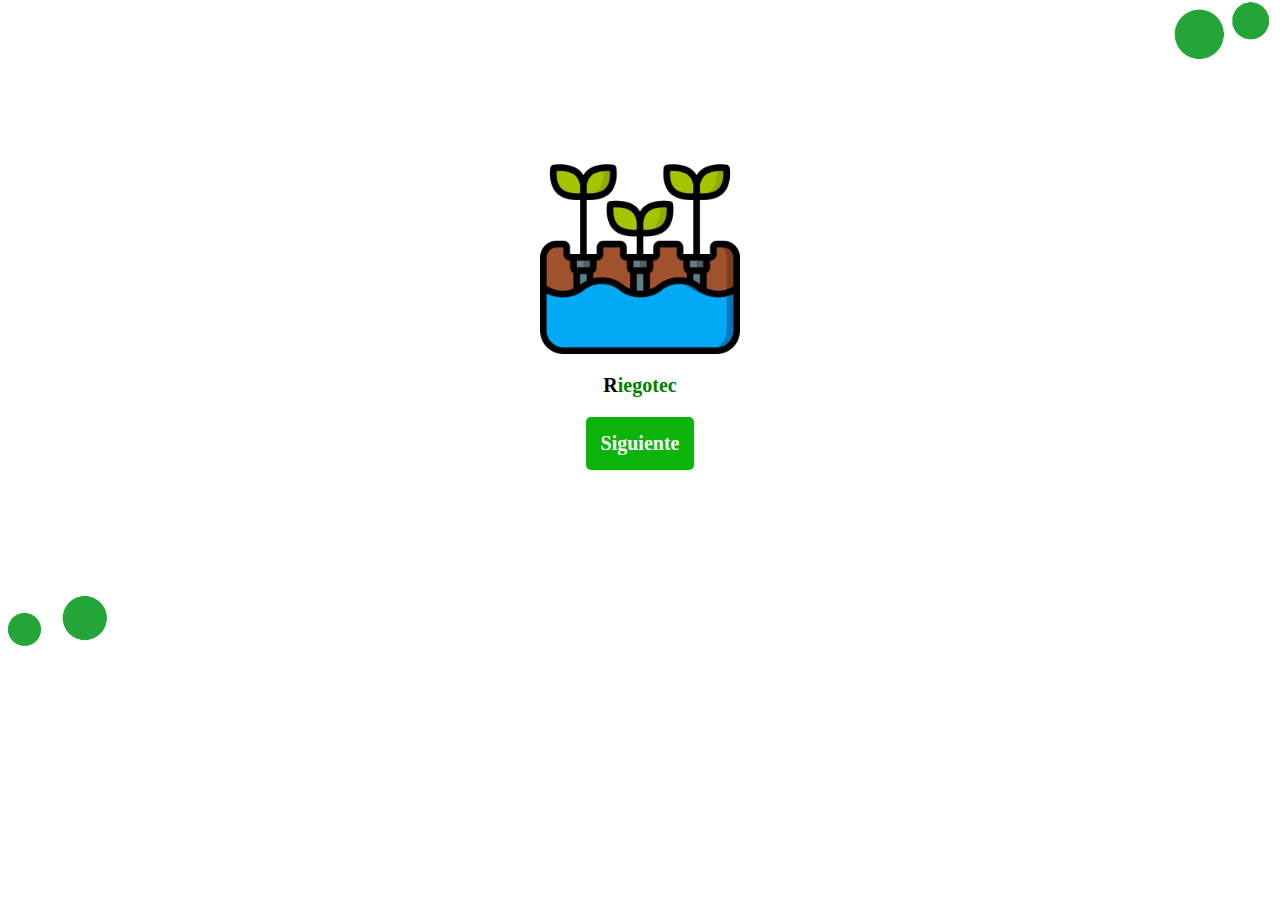
<file: index.html>
<!DOCTYPE html>
<html lang="en">
<head>
    <meta charset="UTF-8">
    <meta name="viewport" content="width=device-width, initial-scale=1.0">
    <title>Dispositivo iot</title>
    <link rel="stylesheet" href="./css/principal.css">
</head>
<body>
    <div class="contenedor-principal">
        <div class="contenedor-top">
            <div class="circulo-top">
                <img src="./img/circle-scatter-haikei.png" alt="">
            </div>
        </div>

        <div class="contenedor-logo">
            <img src="./img/logo.png" alt="">
            <p><span style="color: black;">R</span>iegotec</p>
            <a href="./pages/bienvenido.html">Siguiente</a>
        </div>

        <div class="contenedor-bottom">
            <div class="circulo-bottom">
                <img src="./img/circle-bottom.png" alt="">
            </div>
        </div>

    </div>
</body>
</html>
</file>
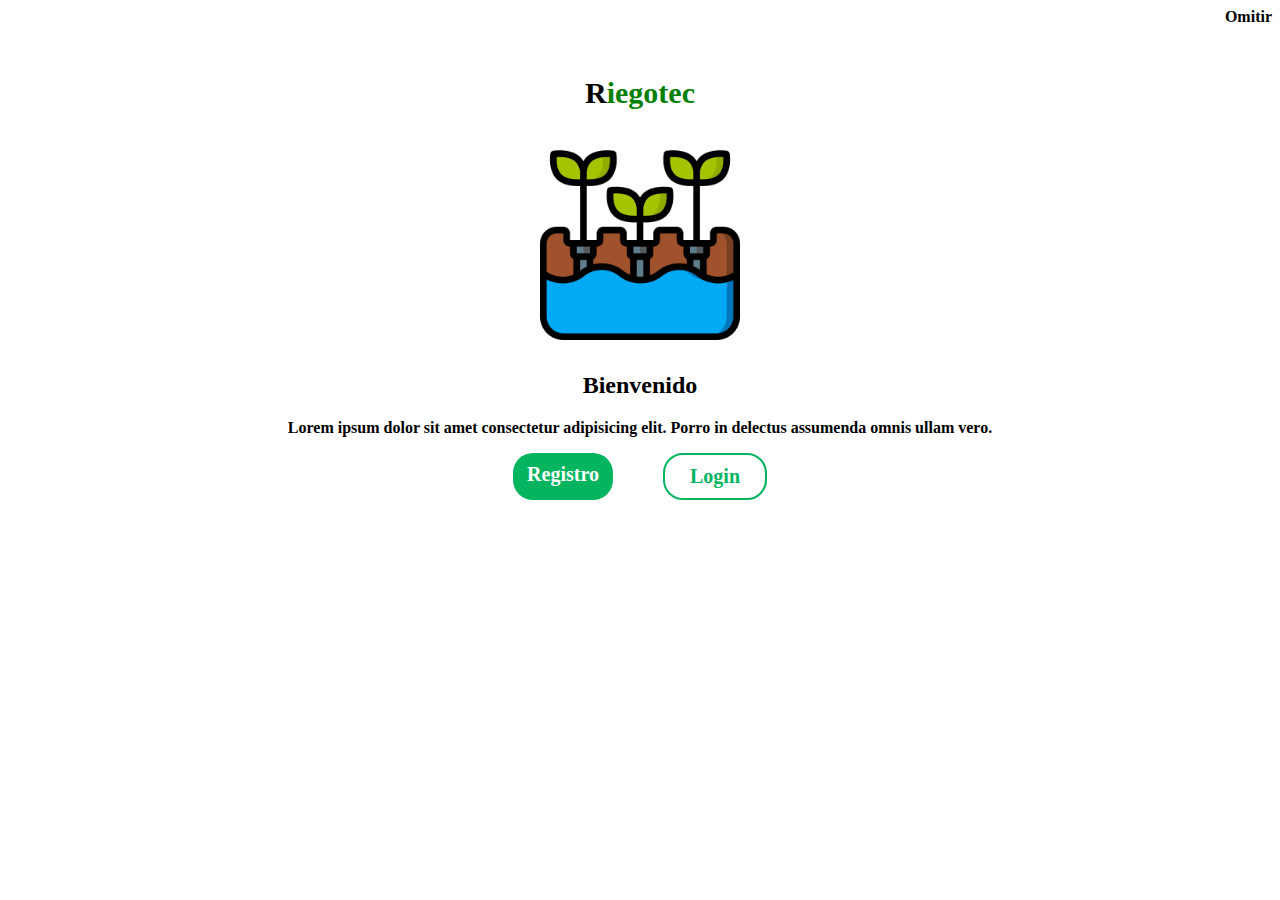
<file: pages/bienvenido.html>
<!DOCTYPE html>
<html lang="en">
<head>
    <meta charset="UTF-8">
    <meta name="viewport" content="width=device-width, initial-scale=1.0">
    <title>Bienvenido</title>
    <link rel="stylesheet" href="../css/bienvenido.css">
</head>
<body>
    <div class="contenedor-principal">
        <div class="contenedor-omitir">
            <a href="./productos.html">Omitir</a>
        </div>
        <div class="contenedor-logo">
            <p><span style="color: black;">R</span>iegotec</p>
            <img src="../img/logo.png" alt="">
        </div>

        <div class="contenedor-info">
            <h2 class="titulo">Bienvenido</h2>
            <p>Lorem ipsum dolor sit amet consectetur adipisicing elit. Porro in delectus assumenda omnis ullam vero. </p>

            <div class="contenedor-botones">
                <a href="./registro.html" class="btnRegistro">Registro</a>
                <a href="./login.html" class="btnLogin">Login</a>
            </div>

        </div>  
    </div>
</body>
</html>
</file>
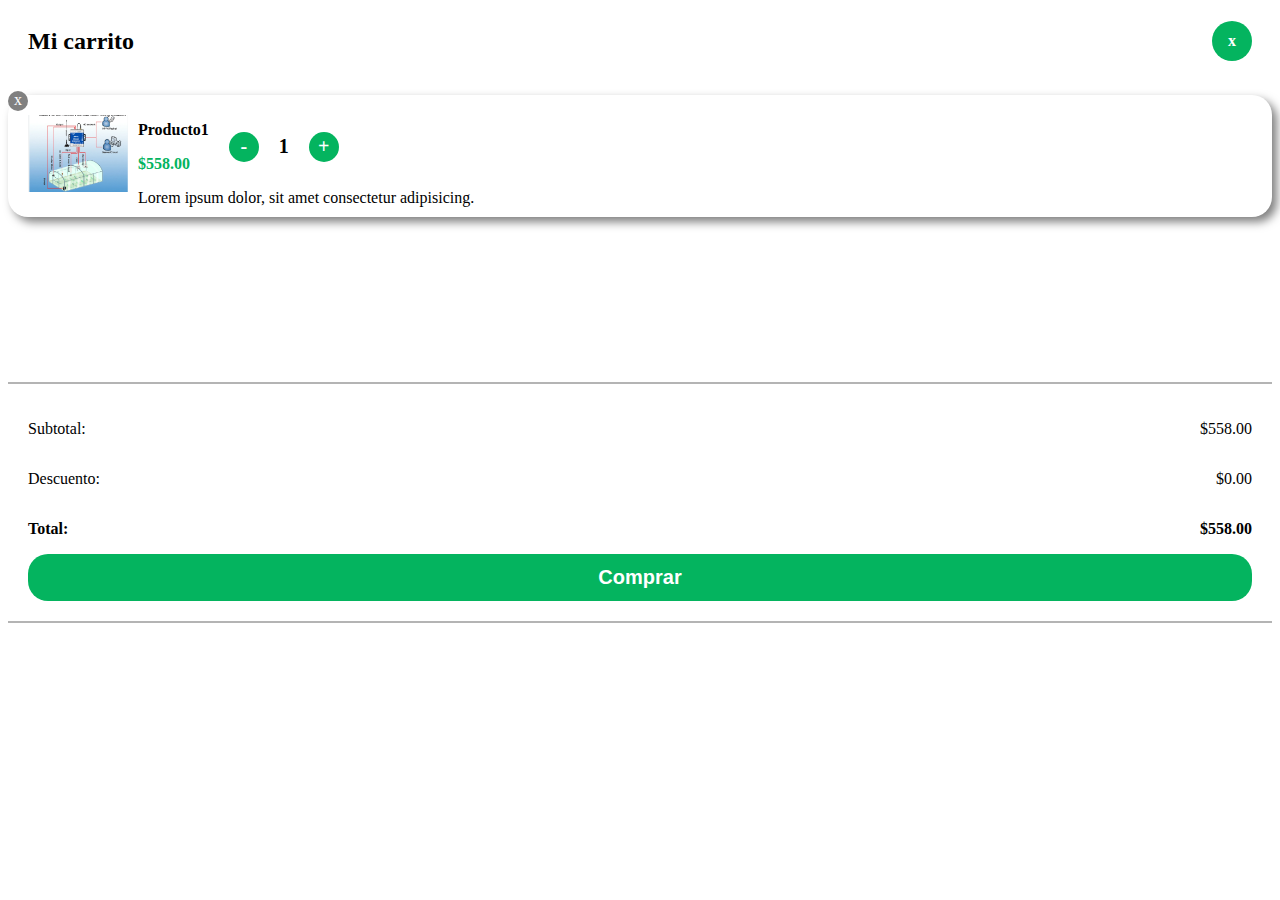
<file: pages/carrito.html>
<!DOCTYPE html>
<html lang="en">

<head>
    <meta charset="UTF-8">
    <meta name="viewport" content="width=device-width, initial-scale=1.0">
    <title>Carrito</title>
    <link rel="stylesheet" href="../css/carrito.css">
</head>

<body>
    <div class="contenedor-principal">
        <div class="contenedor-top">
            <h2>Mi carrito</h2>
            <div class="cerrar">
                <a href="./productos.html">x</a>
            </div>
        </div>

        <div class="contenedor-producto">
            <p class="cancelar">x</p>
            <div class="contenedor-img">
                <img src="../img/producto1.png" alt="">
            </div>
            <div class="">
                <div class="div-nombre">
                    <div class="">
                        <p>Producto1</p>
                        <p class="precio">$558.00</p>
                    </div>
                    <div class="botones">
                        <div class="boton">
                            <p>-</p>
                        </div>
                        <p class="cantidad">1</p>
                        <div class="boton">
                            <p>+</p>
                        </div>
                    </div>
                </div>
                <div class="div-des">
                    <p>Lorem ipsum dolor, sit amet consectetur adipisicing.</p>
                </div>
            </div>
        </div>

        <div class="contenedor-total">
            <div class="contenedor-inf">
                <p>Subtotal:</p>
                <p>$558.00</p>
            </div>
            <div class="contenedor-inf">
                <p>Descuento:</p>
                <p>$0.00</p>
            </div>
            <div class="contenedor-inf">
                <p class="total">Total:</p>
                <p class="total">$558.00</p>
            </div> 
            <button>Comprar</button>
        </div>
    </div>
</body>

</html>
</file>
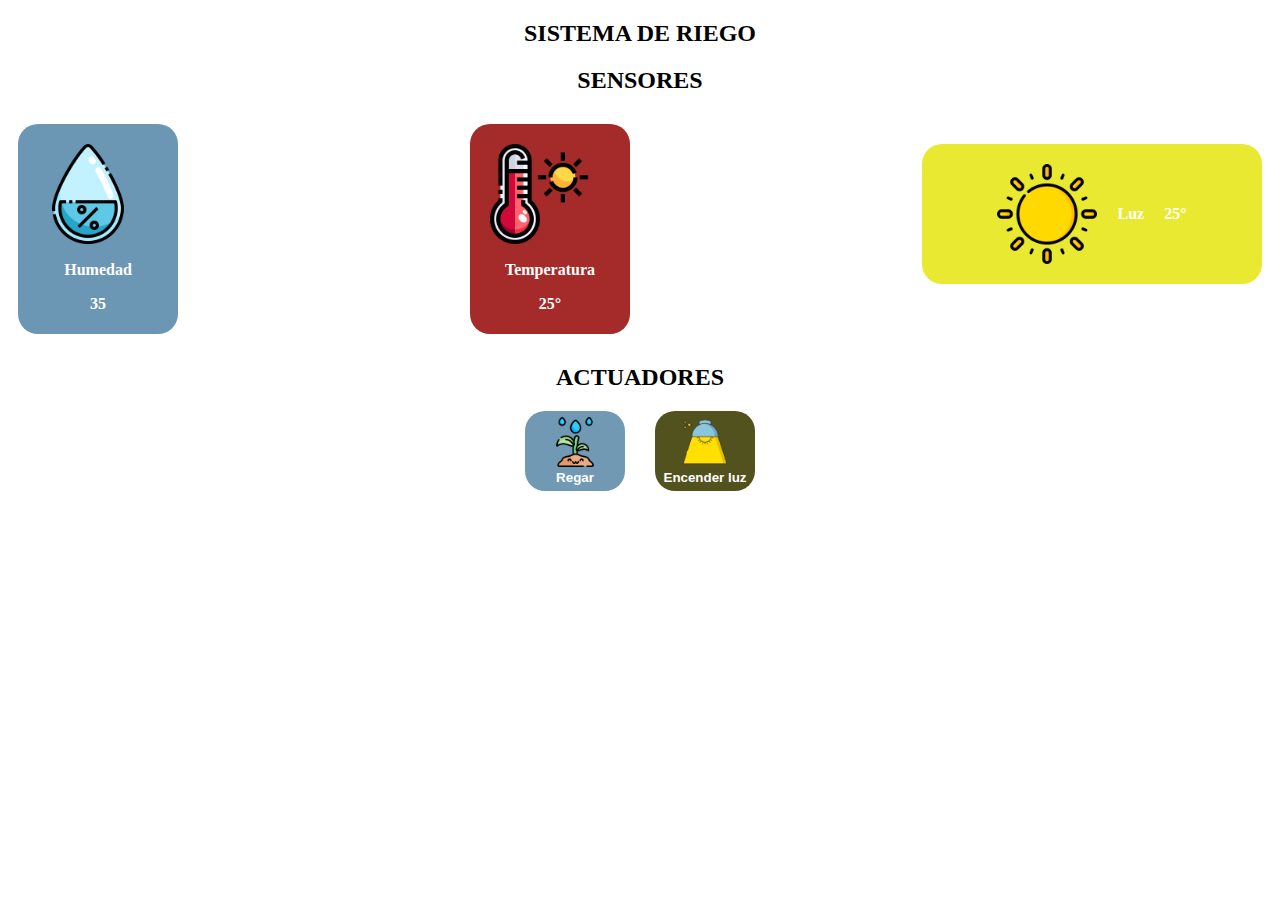
<file: pages/dispositivo-iot.html>
<!DOCTYPE html>
<html lang="en">
<head>
    <meta charset="UTF-8">
    <meta name="viewport" content="width=device-width, initial-scale=1.0">
    <title>Dispositivo iot</title>
    <link rel="stylesheet" href="../css/dispositivo-iot.css">
</head>
<body>
    <div class="">
        <h2 class="titulo">Sistema de riego</h2>
        <h2 class="titulo">Sensores</h2>
        <div class="contenedor-sensores">
            <div class="sensor-humedad">
                <img src="../img/humedad.png" alt="" class="sensor">
                <h2>Humedad</h2>
                <p>35</p>
            </div>
            <div class="sensor-tem">
                <img src="../img/temperatura-alta.png" alt="" class="sensor">
                <h2>Temperatura</h2>
                <p>25°</p>
            </div>
            <div class="sensor-luz">
                <img src="../img/dom.png" alt="" class="sensor">
                <h2>Luz</h2>
                <p>25°</p>
            </div>
        </div>
        <h2 class="titulo">Actuadores</h2>
        <div class="contenedor-actuadores">
            <button class="btn-regar">
                <img src="../img/planta.png" alt="" class="img-regar">
                Regar
            </button>
            <button class="btn-encender">
                <img src="../img/luz-blanca-calida.png" alt="" class="img-encender">
                Encender luz
            </button>
        </div>

    </div>
</body>
</html>
</file>
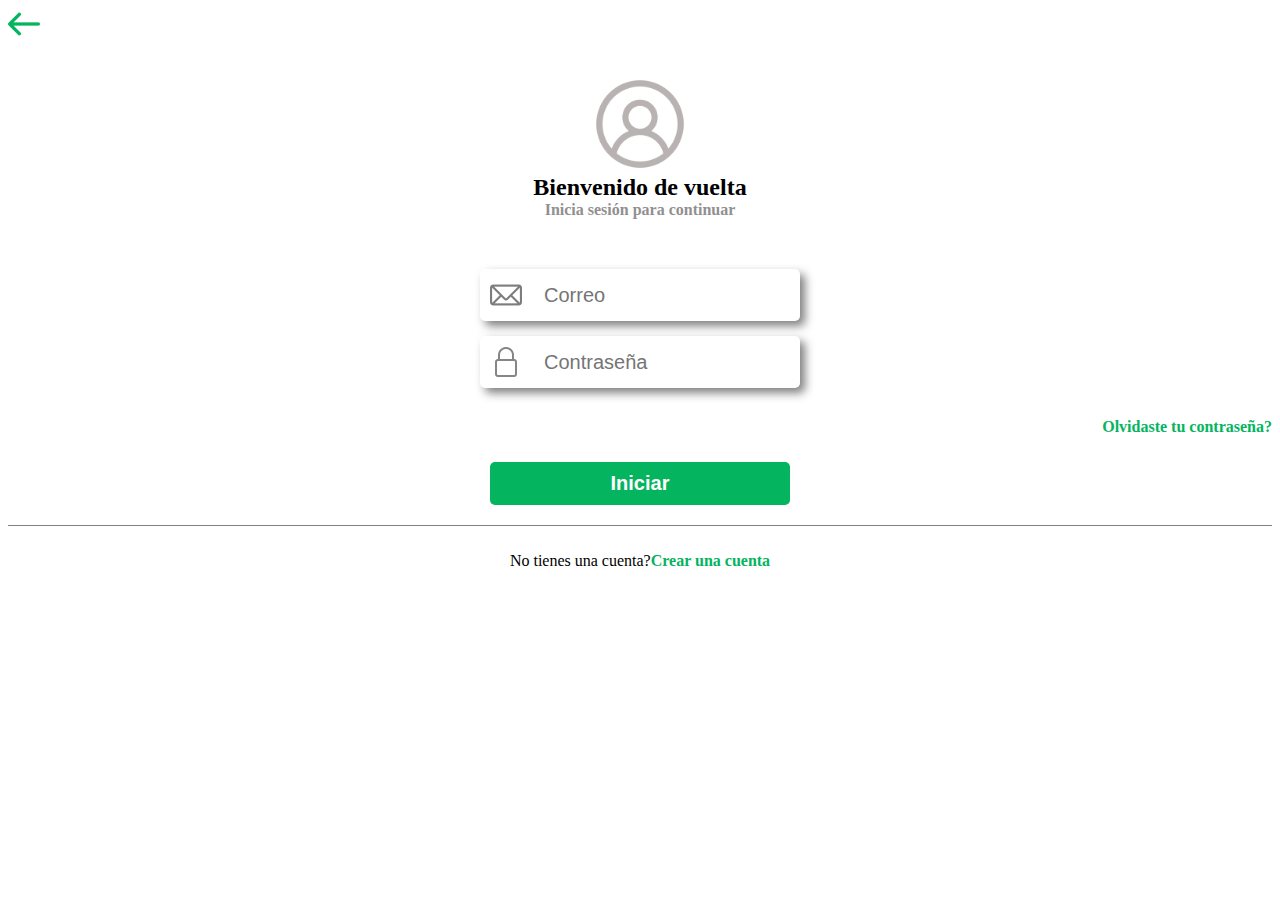
<file: pages/login.html>
<!DOCTYPE html>
<html lang="en">

<head>
    <meta charset="UTF-8">
    <meta name="viewport" content="width=device-width, initial-scale=1.0">
    <title>Login</title>
    <link rel="stylesheet" href="../css/login.css">
</head>

<body>
    <div>
        <div class="">
            <a href="./bienvenido.html">
                <img src="../img/descarga-arrow.png" alt="">
            </a>
        </div>
        <div class="contenedor-top">
            <img src="../img/avatar.png" alt="">
            <p class="titulo">Bienvenido de vuelta</p>
            <p class="subtitulo">Inicia sesión para continuar</p>
        </div>

        <div class="form">
            <div class="contenedor-int">
                <img src="../img/correo-electronico-vacio (1).png" alt="">
                <input type="text" placeholder="Correo">
            </div>
            <div class="contenedor-int">
                <img src="../img/candado.png" alt="">
                <input type="password" placeholder="Contraseña">
            </div>
        </div>
        <p class="contrasenna">Olvidaste tu contraseña?</p>
        <div class="boton">
            <button>Iniciar</button>
        </div>
        <div class="contenedor-bottom">
            <p>No tienes una cuenta? </p> 
            <a href="./registro.html">Crear una cuenta</a>
        </div>

    </div>
</body>

</html>
</file>
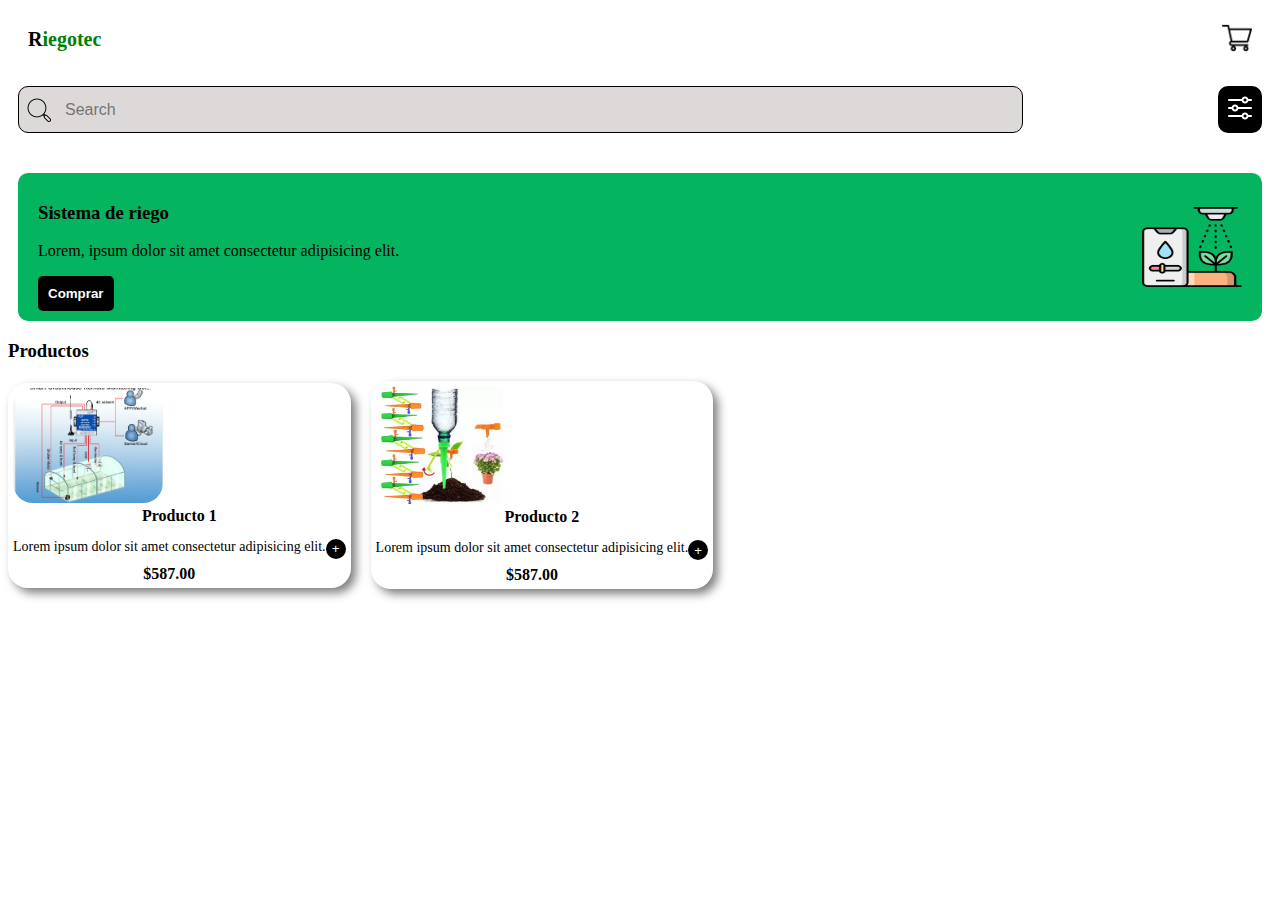
<file: pages/productos.html>
<!DOCTYPE html>
<html lang="en">

<head>
    <meta charset="UTF-8">
    <meta name="viewport" content="width=device-width, initial-scale=1.0">
    <title>Productos</title>
    <link rel="stylesheet" href="../css/productos.css">
</head>

<body>
    <div class="contenedor-principal">

        <div class="contenedor-top">
            <p class="logo"><span style="color: black;">R</span>iegotec</p>
            <a href="./carrito.html">
                <img src="../img/carrito-de-compras.png" alt="">
            </a>
        </div>

        <div class="contenedor-buscar">
            <div class="contenedor-int">
                <img src="../img/buscar.png" alt="">
                <input type="text" placeholder="Search">
            </div>
            <button class="btn-conf">
                <img src="../img/configuraciones.png" alt="">
            </button>
        </div>

        <div class="contenedor-producoP">
            <div class="producto-inf">
                <h3>Sistema de riego</h3>
                <p>Lorem, ipsum dolor sit amet consectetur adipisicing elit.</p>
                <button>Comprar</button>
            </div>
            <img src="../img/producto.png" alt="">
        </div>
        <h3>Productos</h3>
        <div class="contenedor-producos">
            <div class="contenedor-produco">
                <img src="../img/producto1.png" alt="">
                <div class="text-producto">
                    <p class="nombreP">Producto 1</p>
                    <div class="contenedor-inf">
                        <div class="contenedor-text">
                            <p>Lorem ipsum dolor sit amet consectetur adipisicing elit.</p>
                            <p class="text-precio">$587.00</p>
                        </div>
                        <button>+</button>
                    </div>
                </div>
            </div>

            <div class="contenedor-produco">
                <img src="../img/producto2.png" alt="">
                <div class="text-producto">
                    <p class="nombreP">Producto 2</p>
                    <div class="contenedor-inf">
                        <div class="contenedor-text">
                            <p>Lorem ipsum dolor sit amet consectetur adipisicing elit.</p>
                            <p class="text-precio">$587.00</p>
                        </div>
                        <button>+</button>
                    </div>
                </div>
            </div>


        </div>
    </div>
</body>

</html>
</file>
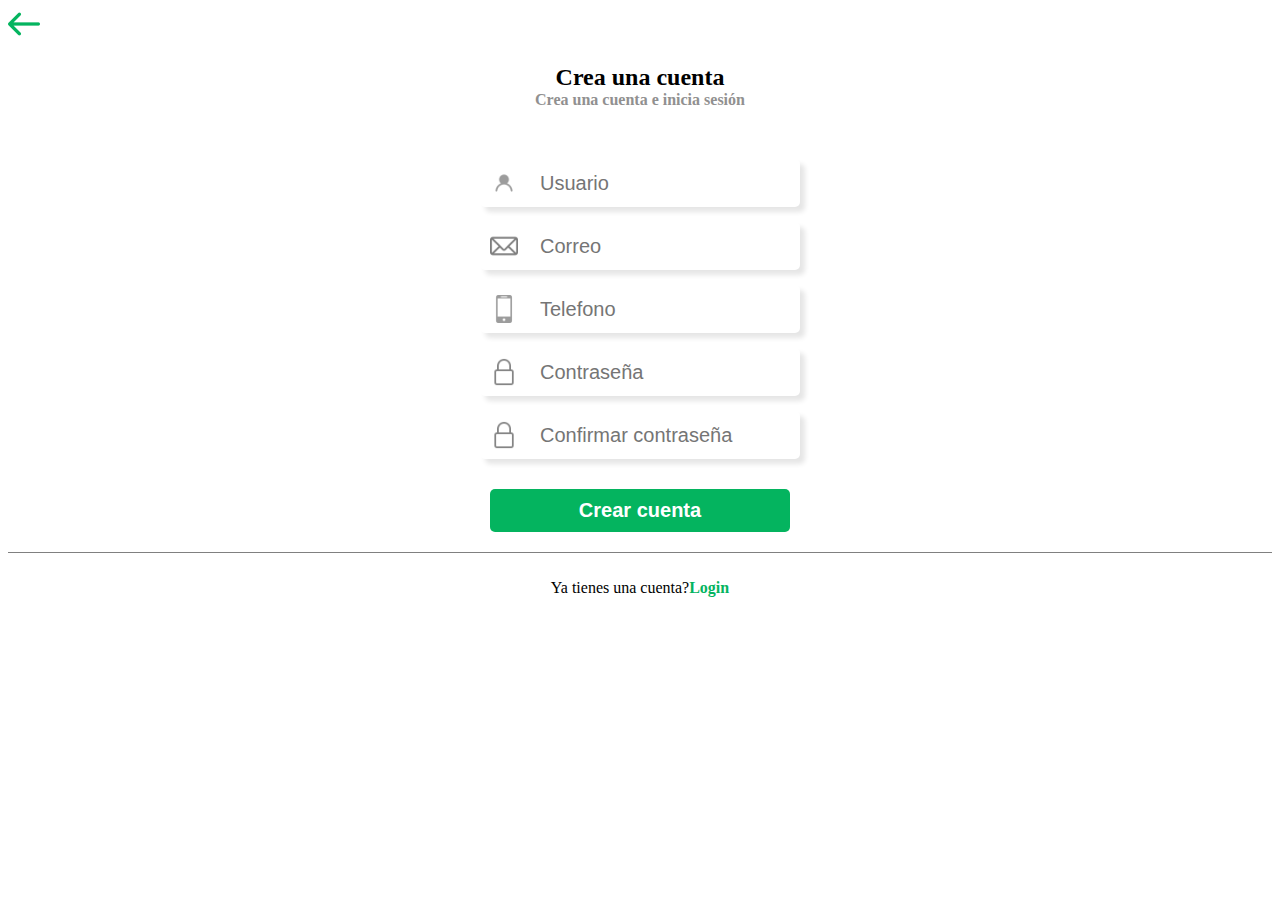
<file: pages/registro.html>
<!DOCTYPE html>
<html lang="en">
<head>
    <meta charset="UTF-8">
    <meta name="viewport" content="width=device-width, initial-scale=1.0">
    <title>Registrar</title>
    <link rel="stylesheet" href="../css/registro.css">
</head>
<body>
    <div>
        <div class="">
            <a href="./bienvenido.html">
                <img src="../img/descarga-arrow.png" alt="">
            </a>
        </div>
        <div class="contenedor-top">
            <p class="titulo">Crea una cuenta</p>
            <p class="subtitulo">Crea una cuenta e inicia sesión</p>
        </div>

        <div class="form">
            <div class="contenedor-int">
                <img src="../img/avatar (1).png" alt="">
                <input type="text" placeholder="Usuario">
            </div>
            <div class="contenedor-int">
                <img src="../img/correo-electronico-vacio (1).png" alt="">
                <input type="email" placeholder="Correo">
            </div>
            <div class="contenedor-int">
                <img src="../img/telefono-movil.png" alt="">
                <input type="number" placeholder="Telefono">
            </div>
            <div class="contenedor-int">
                <img src="../img/candado.png" alt="">
                <input type="password" placeholder="Contraseña">
            </div>
            <div class="contenedor-int">
                <img src="../img/candado.png" alt="">
                <input type="password" placeholder="Confirmar contraseña">
            </div>
        </div>
        <div class="boton">
            <button>Crear cuenta</button>
        </div>
        <div class="contenedor-bottom">
            <p>Ya tienes una cuenta? </p> 
            <a href="./login.html">Login</a>
        </div>
    </div>
</body>
</html>
</file>
<file: css/principal.css>
.contenedor-principal{
    display: flex;
    flex-direction: column;
    justify-content: space-between;
}
.contenedor-top{
    display: flex;
    justify-content: end;
}
.circulo-top img{
    width: 100px;
    margin-top: -30px;
}
.circulo-bottom img{
    width: 100px;
    margin-top: 100px;
}
.contenedor-logo{
    display: flex;
    flex-direction: column;
    justify-content: center;
    align-items: center;
    margin-top: 80px;
    font-size: 20px;
    color: green;
    font-weight: bold;
}
.contenedor-logo img{
    width: 200px;
}
.contenedor-logo a {
    text-decoration: none;
    background-color: rgb(11, 179, 11);
    padding: 15px;
    border-radius: 5px;
    color: white;
    font-weight: bold;
}
</file>
<file: css/bienvenido.css>
.contenedor-logo{
    display: flex;
    flex-direction: column;
    justify-content: center;
    align-items: center;
    font-size: 30px;
    color: green;
    font-weight: bold;
    margin-top: 20px;
}
.contenedor-logo img{
    width: 200px;
}
.contenedor-omitir{
    display: flex;
    justify-content: end;
}
.contenedor-omitir a{
    text-decoration: none;
    color: black !important;
    font-weight: bold;
}

.contenedor-info{
    border-radius: 25px 25px 0 0;
    padding: 20px;
    font-weight: bold;
    margin: -8px;
    text-align: center;
}
.titulo{
    font-weight: bold;
    text-align: center;
    
}

.contenedor-botones{
    display: flex;
    justify-content: center;
    gap: 50px;
    padding-bottom: 15px;
}
.contenedor-botones .btnLogin{
    background-color: white;
    color: black;
    border-radius: 20px;
    padding: 10px;
    text-decoration: none;
}

.contenedor-botones .btnRegistro{
    background-color: #04B45F;
    color: white;
    border-radius: 20px;
    padding: 10px;
    text-decoration: none;
    font-size: 20px;
}
.contenedor-botones a{
    width: 80px;
    text-align: center;
}
.contenedor-botones .btnLogin{
    text-decoration: none;
    font-size: 20px;
    border: solid 2px #04B45F;
    color: #04B45F;
}
</file>
<file: css/carrito.css>
.contenedor-top{
    display: flex;
    flex-direction: row;
    justify-content: space-between;
    align-items: center;
    padding:  0 20px 0 20px;
}
.cerrar{
    background-color: #04B45F;
    width: 40px;
    height: 40px;
    display: flex;
    justify-content: center;
    align-items: center;
    color: white;
    font-weight: bold;
    border-radius: 100%;
}
.cerrar a{
    text-decoration: none;
    color: white !important;
}
.contenedor-producto{
    background-color: white;
    padding: 10px;
    border-radius: 20px;
    box-shadow: 5px 5px 10px rgba(0, 0, 0, 0.5);
    display: flex;
    position: relative;
    /* justify-content: center; */
    align-items: center;
    margin-top: 20px;
}
.contenedor-img img{
    width: 100px;
    margin-left: 10px;
    margin-right: 10px;
}
.contenedor-producto .cancelar{
    position:absolute;
    left: 0;
    top: -20px;
    background-color: gray;
    color: white;
    width: 20px;
    height: 20px;
    text-align: center;
    border-radius: 20px;
}
.div-nombre{
    display: flex;
    gap: 20px;
    /* margin-left: 10px; */
    font-weight: bold;
}
.botones{
    display: flex;
    gap: 20px;
    align-items: center;
}
.boton{
    background-color: #04B45F;
    width: 30px;
    height: 30px;
    display: flex;
    justify-content: center;
    align-items: center;
    border-radius: 100%;
    color: white;
    font-weight: bold;
    font-size: 20px;
}
.cantidad{
    font-size: 20px;
    font-weight: bold;
}
.div-des p{
    margin: 0;
    padding: 0;
    margin-left: 0;
}
.precio{
    color: #04B45F;
}
.contenedor-total{
    display: flex;
    margin-top: 165px;
    flex-direction: column;
    background-color: white;
    border-top: 2px solid #b4b4b4;
    border-bottom: 2px solid #b4b4b4;
    padding: 20px;
}
.contenedor-inf{
    margin: 0px;
    padding: 0px;
    display: flex;
    justify-content: space-between;
}
.total{
    font-weight: bold;
}
.contenedor-total button{
    background-color:#04B45F;
    color: white;
    border: none;
    font-weight: bold;
    padding: 12px;
    border-radius: 20px;
    font-size: 20px;
}
</file>
<file: css/dispositivo-iot.css>
.titulo{
    font-weight: bold;
    text-align: center;
    text-transform: uppercase;
}

.contenedor-sensores{
    display: flex;
    flex-direction: row;
    flex-wrap: wrap;
    justify-content: space-between;
    padding: 10px;
}

.contenedor-sensores h2, .contenedor-sensores p{
    font-size: 16px;
    text-align: center;
    color: white;
    font-weight: bold;
}

.sensor{
    width: 100px;
}

.sensor-humedad{
    background-color: rgb(108, 151, 180);
}

.sensor-tem{
    background-color: brown;
}

.sensor-humedad, .sensor-tem,.sensor-luz{
    border-radius: 20px;
    padding: 20px;
    width: 120px;
    height: 170px;
}

.sensor-luz{
    background-color: rgb(233, 233, 50);
    margin-top: 20px;
    display: flex;
    width: 300px;
    height: 100px;
    justify-content: center;
    align-items: center;
    gap: 20px;
}
.contenedor-actuadores{
    display: flex;
    flex-direction: row;
    flex-wrap: wrap;
    justify-content: center;
    gap: 30px;
    /* padding: 10px; */
}
.contenedor-actuadores button{
    border-radius: 20px;
    width: 100px;
    height: 80px;
    border: none;
    color: white;
    font-weight: bold;
}

.btn-regar{
    background-color: rgb(113, 153, 180);
}

.contenedor-actuadores img{
    width: 50px;
}

.btn-encender{
    background-color: rgb(82, 82, 31);
}
</file>
<file: css/login.css>
.contenedor-top{
    display: flex;
    flex-direction: column;
    justify-content: center;
    align-items: center;
    margin-top: 30px;
}
            
.titulo{
    font-weight: bold;
    font-size: x-large;
    margin: 0;
}
.subtitulo{
    color: rgb(145, 144, 144);
    font-weight: bold;
    margin: 0;
}
.contenedor-top img{
    width: 100px;
}

.form{
    margin-top: 50px;
    display: flex;
    flex-direction: column;
    justify-content: center;
    align-items: center;
    gap: 15px;
}
.contenedor-int{
    display: flex;
    gap: 20px;
    box-shadow: 5px 5px 10px rgba(0, 0, 0, 0.5);
    padding: 10px;
    width: 300px;
    border-radius: 5px;
}
.contenedor-int input{
    border: none;
    width: 100%;
    font-size: 20px;
}

.boton{
    display: flex;
    justify-content: center;
}
.boton button{
    width: 300px;
    border: none;
    background-color:  #04B45F;
    border-radius: 5px;
    padding: 10px;
    color: white;
    font-size: 20px;
    font-weight: bold;
    margin-top: 10px;
}

.contrasenna{
    text-align: end;
    margin-top: 30px;
    color:  #04B45F;
    font-weight: bold;
}

.contenedor-bottom{
    display: flex;
    flex-direction: row;
    align-items: center;
    padding: 10px;
    justify-content: center;
    border-top: solid 1px gray;
    margin-top: 20px;
}
.contenedor-bottom a{
    text-decoration: none;
    color:  #04B45F !important;
    font-weight: bold;
}
</file>
<file: css/productos.css>
.contenedor-top{
    display: flex;
    justify-content: space-between;
    padding: 0 20px 0 20px;
    align-items: center;
    margin-bottom: 15px;
}
.contenedor-top img{
    width: 30px;
}
.logo{
    font-size: 20px;
    color: green;
    font-weight: bold;
}
.contenedor-buscar{
    display: flex;
    justify-content: space-between;
    padding: 0 10px 0 10px;
}
.btn-conf{
    background-color: black;
    border: none;
    padding: 10px;
    border-radius: 10px;
}
.contenedor-int{
    background-color: rgb(221, 217, 217);
    display: flex;
    align-items: center;
    width: 80%;
    border-radius: 10px;
    border: solid 1px black;
    padding: 4px;
}
.contenedor-int img{
    width: 32px;
}
.contenedor-int input{
    background-color: transparent;
    border: none;
    padding: 5px;
    width: 90%;
    height: 50%;
    font-size: 16px;
    margin-left: 5px;
}
.contenedor-int input:focus{
    outline: none;
}
.contenedor-producoP{
    background-color:#04B45F;
    padding: 10px 20px 10px 20px;
    margin: 10px;
    border-radius: 10px;
    margin-top: 40px;
    display: flex;
    flex-direction: row;
    justify-content: space-between;
    align-items: center;

}
.contenedor-producoP img{
    width: 100px;
    height: 80px;
}
.producto-inf button{
    background-color: black;
    color: white;
    border: none;
    padding: 10px;
    border-radius: 5px;
    font-weight: bold ;
}
.contenedor-producos{
    display: flex;
    flex-direction: row;
    /* justify-content: space-between; */
    /* padding: 0 20px  0 20px; */
    align-items: center;
    gap: 20px;
}
.contenedor-producos img{
    width: 150px;
    border-radius: 20px;
}
.contenedor-produco{
    background-color: white;
    padding: 5px;
    border-radius: 20px;
    box-shadow: 5px 5px 10px rgba(0, 0, 0, 0.5);
}
.text-producto{
    display: flex;
    flex-direction: column;
    font-size: 14px;
    gap: 14px;
    justify-content: center;
    align-items: center;
}
.text-producto p{
    padding: 0px;
    margin: 0px;
}
.text-producto button{
    background-color: black;
    color: white;
    border: none;
    height: 20px;
    width: 20px;
    border-radius: 100%;
    display: flex;
    justify-content: center;
    align-items: center;
}
.nombreP{
    font-weight: bold;
    text-align: center;
    font-size: 16px;
}
.text-precio{
    font-weight: bold;
    text-align: center;
    font-size: 16px;
    
}
.contenedor-inf{
    display: flex;
}
.contenedor-text{
    display: flex;
    flex-direction: column;
    gap: 10px;
}
</file>
<file: css/registro.css>
.contenedor-top{
    display: flex;
    flex-direction: column;
    justify-content: center;
    align-items: center;
    margin-top: 20px;
}
            
.titulo{
    font-weight: bold;
    font-size: x-large;
    margin: 0;
}
.subtitulo{
    color: rgb(145, 144, 144);
    font-weight: bold;
    margin: 0;
}


.form{
    margin-top: 50px;
    display: flex;
    flex-direction: column;
    justify-content: center;
    align-items: center;
    gap: 15px;
}
.contenedor-int{
    display: flex;
    gap: 20px;
    box-shadow: 5px 5px 5px rgba(0, 0, 0, 0.1);
    padding: 10px;
    width: 300px;
    border-radius: 5px;
}
.contenedor-int img{
    width: 28px;
}
.contenedor-int input{
    border: none;
    width: 100%;
    font-size: 20px;
}

.boton{
    display: flex;
    justify-content: center;
}
.boton button{
    width: 300px;
    border: none;
    background-color:  #04B45F;
    border-radius: 5px;
    padding: 10px;
    color: white;
    font-size: 20px;
    font-weight: bold;
    margin-top: 30px;
}

.contrasenna{
    text-align: end;
    margin-top: 30px;
    color:  #04B45F;
    font-weight: bold;
}

.contenedor-bottom{
    display: flex;
    flex-direction: row;
    align-items: center;
    padding: 10px;
    justify-content: center;
    border-top: solid 1px gray;
    margin-top: 20px;
}
.contenedor-bottom a{
    text-decoration: none;
    color:  #04B45F !important;
    font-weight: bold;
}
</file>
